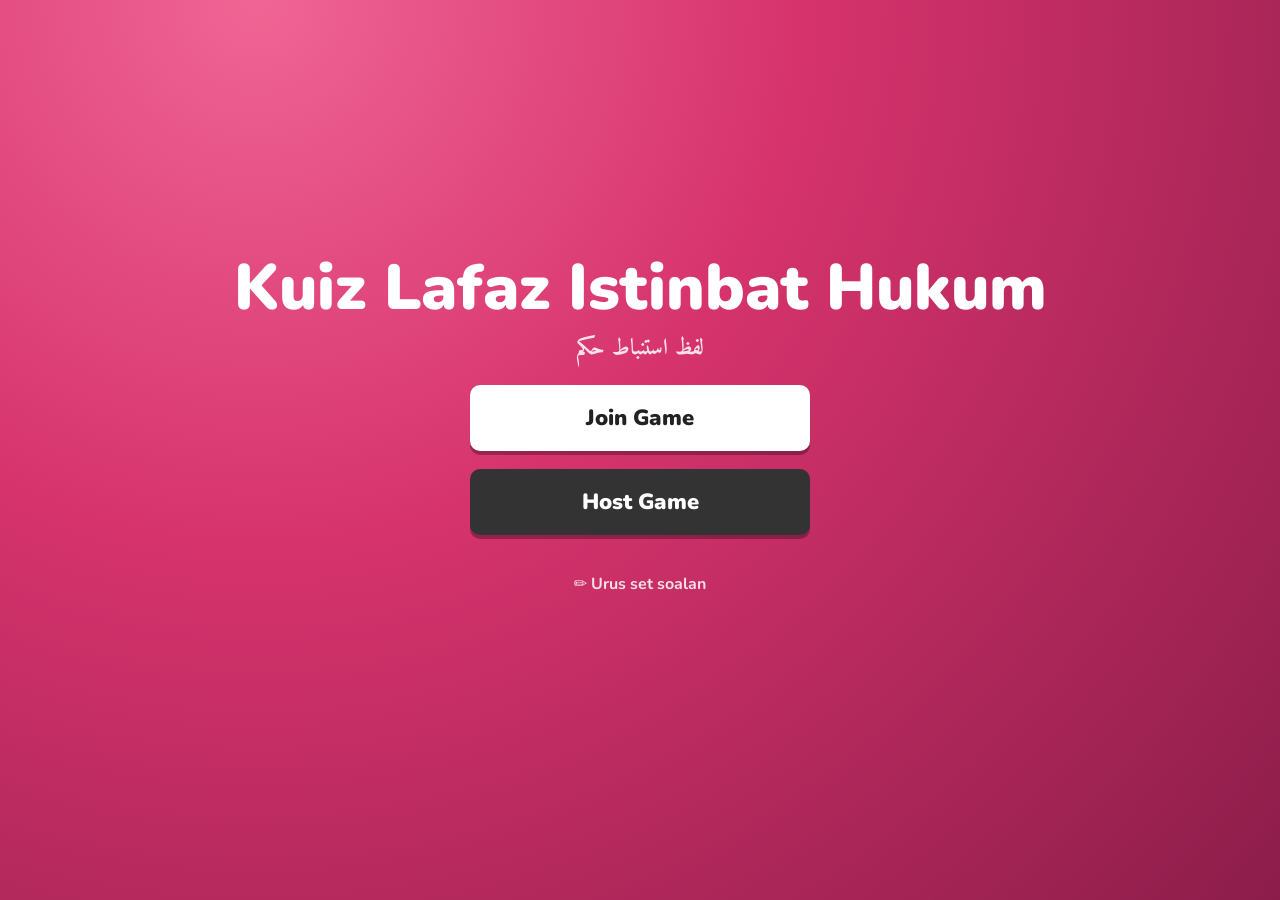
<file: index.html>
<!doctype html>
<html lang="ms">
<head>
  <meta charset="utf-8">
  <meta name="viewport" content="width=device-width, initial-scale=1">
  <title>Kuiz Lafaz Istinbat Hukum</title>
  <link rel="preconnect" href="https://fonts.googleapis.com">
  <link rel="preconnect" href="https://fonts.gstatic.com" crossorigin>
  <link href="https://fonts.googleapis.com/css2?family=Amiri:wght@400;700&family=Nunito:wght@600;800;900&display=swap" rel="stylesheet">
  <link rel="stylesheet" href="css/style.css">
</head>
<body>
<section class="screen active home">
  <div class="logo">Kuiz Lafaz Istinbat Hukum<small class="ar">لفظ استنباط حكم</small></div>
  <a href="play.html" class="btn light">Join Game</a>
  <a href="host.html" class="btn">Host Game</a>
  <a href="editor.html" class="link">✏️ Urus set soalan</a>
  <div id="history" class="history"></div>
</section>
<script src="js/common.js"></script>
<script>
  (function () {
    const hist = MKQ.load('history', []);
    if (!hist.length) return;
    const box = document.getElementById('history');
    const h = document.createElement('h3'); h.textContent = 'Game terkini (di peranti ini)';
    box.append(h);
    hist.slice(0, 5).forEach(g => {
      const d = document.createElement('div'); d.className = 'history-item';
      const t = document.createElement('b');
      t.textContent = `${new Date(g.date).toLocaleString('ms-MY', { dateStyle: 'medium', timeStyle: 'short' })} · ${g.players} pemain`;
      const s = document.createElement('div');
      s.textContent = g.top.map((p, i) => `${['🥇', '🥈', '🥉'][i]} ${p.name} (${p.score})`).join('  ');
      d.append(t, s);
      box.append(d);
    });
  })();
</script>
</body>
</html>
</file>
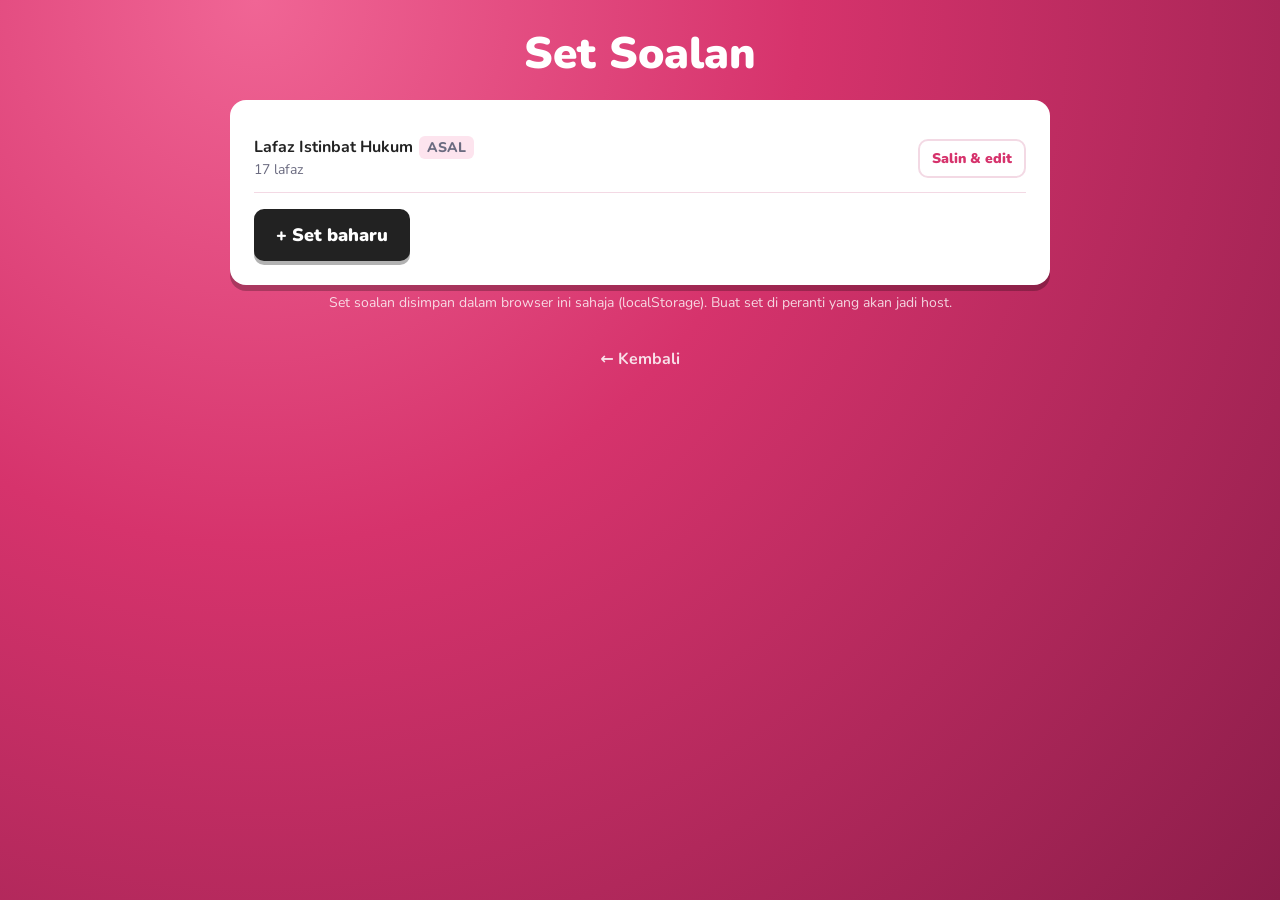
<file: editor.html>
<!doctype html>
<html lang="ms">
<head>
  <meta charset="utf-8">
  <meta name="viewport" content="width=device-width, initial-scale=1">
  <title>Editor · Kuiz Lafaz Istinbat Hukum</title>
  <link rel="preconnect" href="https://fonts.googleapis.com">
  <link rel="preconnect" href="https://fonts.gstatic.com" crossorigin>
  <link href="https://fonts.googleapis.com/css2?family=Amiri:wght@400;700&family=Nunito:wght@600;800;900&display=swap" rel="stylesheet">
  <link rel="stylesheet" href="css/style.css">
</head>
<body>

<section id="s-list" class="screen active">
  <h1>Set Soalan</h1>
  <div class="card wide">
    <div id="sets"></div>
    <button id="btn-new" class="btn primary" style="margin-top:16px">+ Set baharu</button>
  </div>
  <p class="hint">Set soalan disimpan dalam browser ini sahaja (localStorage). Buat set di peranti yang akan jadi host.</p>
  <a href="index.html" class="link">← Kembali</a>
</section>

<section id="s-edit" class="screen">
  <h1 id="edit-title">Set Baharu</h1>
  <div class="card wide">
    <label>Nama set <input id="set-name" maxlength="60" placeholder="cth: Lafaz Istinbat Hukum Bab 2"></label>
    <label>Kalimah dan maksud, satu baris satu entri, format <b>kalimah : maksud</b>
      <textarea id="set-text" class="ar" placeholder="كورت : ذهب بضوئها"></textarea>
    </label>
    <p id="edit-count" class="hint" style="color:var(--muted);text-align:left;margin:0"></p>
    <p id="edit-msg" class="msg"></p>
    <div class="row" style="margin-top:12px">
      <button id="btn-save" class="btn primary">Simpan</button>
      <button id="btn-cancel" class="btn ghost">Batal</button>
    </div>
  </div>
</section>

<script src="js/common.js"></script>
<script src="js/editor.js"></script>
</body>
</html>
</file>
<file: css/style.css>
:root {
  --bg: #d6336c;
  --bg-deep: #8c1d4a;
  --ink: #222;
  --muted: #6b6b80;
  --line: #f3d9e4;
  --red: #e21b3c;
  --blue: #1368ce;
  --yellow: #d89e00;
  --green: #26890c;
  --accent: #d6336c;
  --ok: #26890c;
  --bad: #e21b3c;
}
* { box-sizing: border-box; }
html, body { margin: 0; }
body {
  font-family: 'Nunito', system-ui, -apple-system, sans-serif;
  background: radial-gradient(circle at 20% 0%, #f06595 0%, var(--bg) 40%, var(--bg-deep) 100%) fixed;
  color: #fff;
  min-height: 100vh;
}
.ar {
  font-family: 'Amiri', 'Noto Naskh Arabic', serif;
  direction: rtl;
  unicode-bidi: plaintext;
  line-height: 1.6;
}
h1, h2, h3 { margin: 0 0 16px; font-weight: 900; }
h1 { font-size: clamp(28px, 6vw, 44px); text-align: center; }
a { color: inherit; }
.link { margin-top: 20px; opacity: .85; text-decoration: none; font-weight: 700; }
.link:hover { opacity: 1; text-decoration: underline; }

.screen { display: none; min-height: 100vh; padding: 24px 16px 40px; flex-direction: column; align-items: center; }
.screen.active { display: flex; }

.card {
  background: #fff; color: var(--ink); border-radius: 16px; padding: 24px;
  width: 100%; max-width: 440px; box-shadow: 0 6px 0 rgba(0,0,0,.25);
}
.card.wide { max-width: 820px; }
label { display: block; font-weight: 800; font-size: 14px; color: var(--muted); margin-bottom: 14px; }
input, select, textarea {
  display: block; width: 100%; margin-top: 6px; font: inherit; font-size: 18px; color: var(--ink);
  border: 2px solid var(--line); border-radius: 10px; padding: 12px 14px; background: #fff;
}
input:focus, select:focus, textarea:focus { outline: none; border-color: var(--accent); }
textarea { min-height: 280px; resize: vertical; font-size: 20px; }
input.big { font-size: 26px; font-weight: 900; text-align: center; letter-spacing: 4px; }

.btn {
  display: inline-flex; align-items: center; justify-content: center; gap: 8px;
  font: inherit; font-weight: 900; font-size: 18px; border: 0; border-radius: 10px;
  padding: 14px 22px; cursor: pointer; color: #fff; background: #333;
  box-shadow: 0 4px 0 rgba(0,0,0,.3); transition: transform .08s;
  text-decoration: none;
}
.btn:active { transform: translateY(3px); box-shadow: 0 1px 0 rgba(0,0,0,.3); }
.btn:disabled { opacity: .45; cursor: not-allowed; transform: none; }
.btn.primary { background: #222; }
.btn.light { background: #fff; color: var(--ink); }
.btn.ghost { background: transparent; color: var(--accent); box-shadow: none; border: 2px solid var(--line); }
.btn.danger { background: var(--red); }
.btn.block { width: 100%; }
.btn.small { font-size: 14px; padding: 8px 12px; }
.row { display: flex; gap: 10px; flex-wrap: wrap; }
.msg { min-height: 22px; margin: 12px 0 0; font-weight: 700; color: var(--bad); text-align: center; }
.hint { opacity: .8; font-size: 14px; text-align: center; margin: 8px 0 16px; }

/* Laman utama */
.home { justify-content: center; gap: 18px; }
.logo { font-size: clamp(36px, 9vw, 64px); font-weight: 900; text-align: center; line-height: 1.1; }
.logo small { display: block; font-size: .35em; font-weight: 700; opacity: .85; margin-top: 8px; }
.home .btn { width: 100%; max-width: 340px; font-size: 22px; padding: 18px; }
.history { width: 100%; max-width: 440px; margin-top: 18px; }
.history h3 { font-size: 16px; opacity: .9; }
.history-item { background: rgba(255,255,255,.1); border-radius: 10px; padding: 10px 14px; margin-bottom: 8px; font-size: 14px; }
.history-item b { font-size: 15px; }

/* Lobby host */
.lobby-head {
  display: flex; gap: 24px; align-items: center; justify-content: center; flex-wrap: wrap;
  background: #fff; color: var(--ink); border-radius: 16px; padding: 18px 28px; width: 100%; max-width: 900px;
}
.join-info { text-align: center; }
.join-info .url { font-weight: 800; color: var(--muted); word-break: break-all; }
.pin { font-size: clamp(48px, 10vw, 84px); font-weight: 900; letter-spacing: 6px; line-height: 1; }
.qr { background: #fff; padding: 6px; }
.qr img, .qr canvas { display: block; }
.lobby-bar { display: flex; gap: 16px; align-items: center; justify-content: space-between; width: 100%; max-width: 900px; margin: 18px 0 6px; font-size: 22px; font-weight: 900; }
.lobby-grid { display: flex; flex-wrap: wrap; gap: 12px; justify-content: center; width: 100%; max-width: 1100px; }
.chip {
  background: rgba(255,255,255,.12); border: 0; color: #fff; font: inherit; border-radius: 14px; padding: 10px 8px 12px;
  width: 112px; text-align: center; animation: pop .3s ease-out; cursor: pointer;
}
.chip:hover { background: rgba(255,255,255,.22); }
.chip.offline { opacity: .4; }
.chip svg { width: 76px; height: 76px; display: block; margin: 0 auto 4px; }
.chip .name { font-weight: 800; font-size: 15px; overflow: hidden; text-overflow: ellipsis; white-space: nowrap; }
@keyframes pop { from { transform: scale(.4); opacity: 0; } to { transform: scale(1); opacity: 1; } }
.empty { opacity: .7; font-size: 18px; margin-top: 30px; }

/* Soalan */
.q-top { display: flex; justify-content: space-between; width: 100%; max-width: 1100px; font-weight: 800; opacity: .9; margin-bottom: 12px; gap: 10px; }
.prompt {
  background: #fff; color: var(--ink); border-radius: 14px; padding: 14px 28px;
  font-size: clamp(34px, 7vw, 76px); text-align: center; width: 100%; max-width: 1100px; font-weight: 700;
}
.prompt.long { font-size: clamp(24px, 4.2vw, 48px); }
.prompt.xlong { font-size: clamp(18px, 2.6vw, 32px); }
.surah { font-size: 22px; font-weight: 700; opacity: .9; margin-bottom: 6px; text-align: center; }
.surah:empty { display: none; }
.ans.long .txt { font-size: clamp(16px, 2.2vw, 26px); }
.ans.xlong .txt { font-size: clamp(14px, 1.6vw, 20px); line-height: 1.5; }
.q-mid { display: flex; align-items: center; justify-content: space-between; width: 100%; max-width: 1100px; margin: 18px 0; gap: 12px; }
.timer {
  width: 96px; height: 96px; border-radius: 50%; background: var(--accent); display: flex; align-items: center; justify-content: center;
  font-size: 40px; font-weight: 900; flex: none;
}
.timer.low { background: var(--red); }
.answered { text-align: center; font-weight: 800; }
.answered b { display: block; font-size: 40px; }
.answers { display: grid; grid-template-columns: 1fr 1fr; gap: 12px; width: 100%; max-width: 1100px; }
.ans {
  position: relative; border: 0; border-radius: 10px; color: #fff; font: inherit; padding: 14px 18px; min-height: 96px;
  display: flex; align-items: center; gap: 14px; box-shadow: 0 4px 0 rgba(0,0,0,.25); text-align: right; cursor: default;
  transition: opacity .3s, transform .3s;
}
button.ans { cursor: pointer; }
button.ans:active { transform: translateY(3px); }
.ans .shape { font-size: 30px; flex: none; width: 34px; text-align: center; }
.ans .txt { flex: 1; font-size: clamp(20px, 3.4vw, 38px); font-weight: 700; }
.ans .count { flex: none; background: rgba(0,0,0,.25); border-radius: 8px; padding: 2px 10px; font-weight: 900; font-size: 22px; }
.a0 { background: var(--red); } .a1 { background: var(--blue); } .a2 { background: var(--yellow); } .a3 { background: var(--green); }
.answers.revealed .ans.wrong { opacity: .3; }
.answers.revealed .ans.right { transform: scale(1.02); outline: 5px solid #fff; }
.answers.revealed .ans.right .shape { visibility: hidden; }
.answers.revealed .ans.right::after { content: '✓'; position: absolute; left: 20px; top: 50%; transform: translateY(-50%); font-size: 32px; font-weight: 900; }
.host-actions { margin-top: 20px; display: flex; gap: 12px; }

/* Papan markah */
.board { width: 100%; max-width: 700px; }
.board-row {
  display: flex; align-items: center; gap: 12px; background: #fff; color: var(--ink); border-radius: 12px;
  padding: 8px 16px; margin-bottom: 10px; font-weight: 800; font-size: 20px; animation: pop .3s ease-out both;
}
.board-row .rank { width: 32px; color: var(--muted); }
.board-row svg { width: 44px; height: 44px; flex: none; }
.board-row .name { flex: 1; overflow: hidden; text-overflow: ellipsis; white-space: nowrap; }
.board-row .streak { font-size: 15px; color: #e8590c; }

/* Podium */
.podium { display: flex; align-items: flex-end; justify-content: center; gap: 12px; margin: 10px 0 28px; width: 100%; max-width: 700px; }
.podium-col { flex: 1; max-width: 200px; text-align: center; animation: rise .7s ease-out both; }
.podium-col:nth-child(1) { animation-delay: .6s; }
.podium-col:nth-child(2) { animation-delay: 1.2s; }
.podium-col:nth-child(3) { animation-delay: .2s; }
.podium-col svg { width: 90px; height: 90px; }
.podium-col .name { font-weight: 900; font-size: 18px; overflow: hidden; text-overflow: ellipsis; white-space: nowrap; }
.podium-col .score { opacity: .85; font-weight: 700; }
.podium-block { background: rgba(255,255,255,.9); color: var(--bg); border-radius: 10px 10px 0 0; font-size: 44px; font-weight: 900; display: flex; align-items: flex-start; justify-content: center; padding-top: 10px; margin-top: 8px; }
.p1 .podium-block { height: 170px; background: #ffd43b; }
.p2 .podium-block { height: 120px; background: #e9ecef; }
.p3 .podium-block { height: 90px; background: #e8a87c; }
@keyframes rise { from { transform: translateY(60px); opacity: 0; } to { transform: none; opacity: 1; } }

/* Player */
.player .screen { justify-content: center; }
.avatar-preview { width: 150px; height: 150px; margin: 0 auto 10px; }
.avatar-preview svg { width: 100%; height: 100%; }
.opt-row { display: flex; align-items: center; justify-content: space-between; gap: 8px; padding: 8px 0; border-bottom: 1px solid var(--line); }
.opt-row:last-of-type { border-bottom: 0; }
.opt-row .lbl { font-weight: 800; color: var(--muted); width: 80px; font-size: 14px; }
.opt-row .val { flex: 1; text-align: center; font-weight: 800; }
.arrow { width: 40px; height: 40px; border-radius: 50%; border: 0; background: #fde4ee; color: var(--accent); font-size: 22px; font-weight: 900; cursor: pointer; }
.swatches { display: flex; gap: 6px; flex-wrap: wrap; justify-content: center; flex: 1; }
.swatch { width: 28px; height: 28px; border-radius: 50%; border: 3px solid transparent; cursor: pointer; padding: 0; }
.swatch.on { border-color: var(--ink); }
.me { text-align: center; }
.me svg { width: 120px; height: 120px; }
.me .name { font-size: 26px; font-weight: 900; }
.big-icon { font-size: 80px; text-align: center; line-height: 1; margin-bottom: 8px; }
.status { font-size: 26px; font-weight: 900; text-align: center; }
.sub { text-align: center; opacity: .9; font-size: 18px; margin-top: 8px; }
.player .prompt { font-size: clamp(28px, 9vw, 44px); padding: 10px 16px; }
.player .prompt.long { font-size: clamp(20px, 6vw, 30px); }
.player .answers { grid-template-columns: 1fr; gap: 10px; }
.player .ans { min-height: 64px; }
.player .ans .txt { font-size: clamp(18px, 5.5vw, 26px); }
.player .prompt.xlong { font-size: clamp(16px, 4.6vw, 22px); }
.player .ans.long .txt { font-size: 17px; }
.player .ans.xlong .txt { font-size: 15px; }
.player .surah { font-size: 18px; }
.player-top { display: flex; justify-content: space-between; width: 100%; max-width: 600px; font-weight: 800; margin-bottom: 10px; }
.player .q-wrap { width: 100%; max-width: 600px; }
.result.ok { background: var(--ok); }
.result.bad { background: var(--bad); }
.result { position: fixed; inset: 0; }
.pts { display: inline-block; background: rgba(0,0,0,.25); border-radius: 10px; padding: 6px 18px; font-size: 26px; font-weight: 900; margin-top: 14px; }

/* Editor */
.set-item { display: flex; align-items: center; gap: 10px; padding: 12px 0; border-bottom: 1px solid var(--line); flex-wrap: wrap; }
.set-item .info { flex: 1; min-width: 160px; }
.set-item .info b { display: block; }
.set-item .info span { color: var(--muted); font-size: 14px; }
.tag { font-size: 12px; background: #fde4ee; color: var(--accent); border-radius: 6px; padding: 2px 8px; font-weight: 800; margin-left: 6px; }

@media (max-width: 640px) {
  .answers { grid-template-columns: 1fr; }
  .lobby-head { padding: 14px; }
  .timer { width: 72px; height: 72px; font-size: 30px; }
}
</file>
